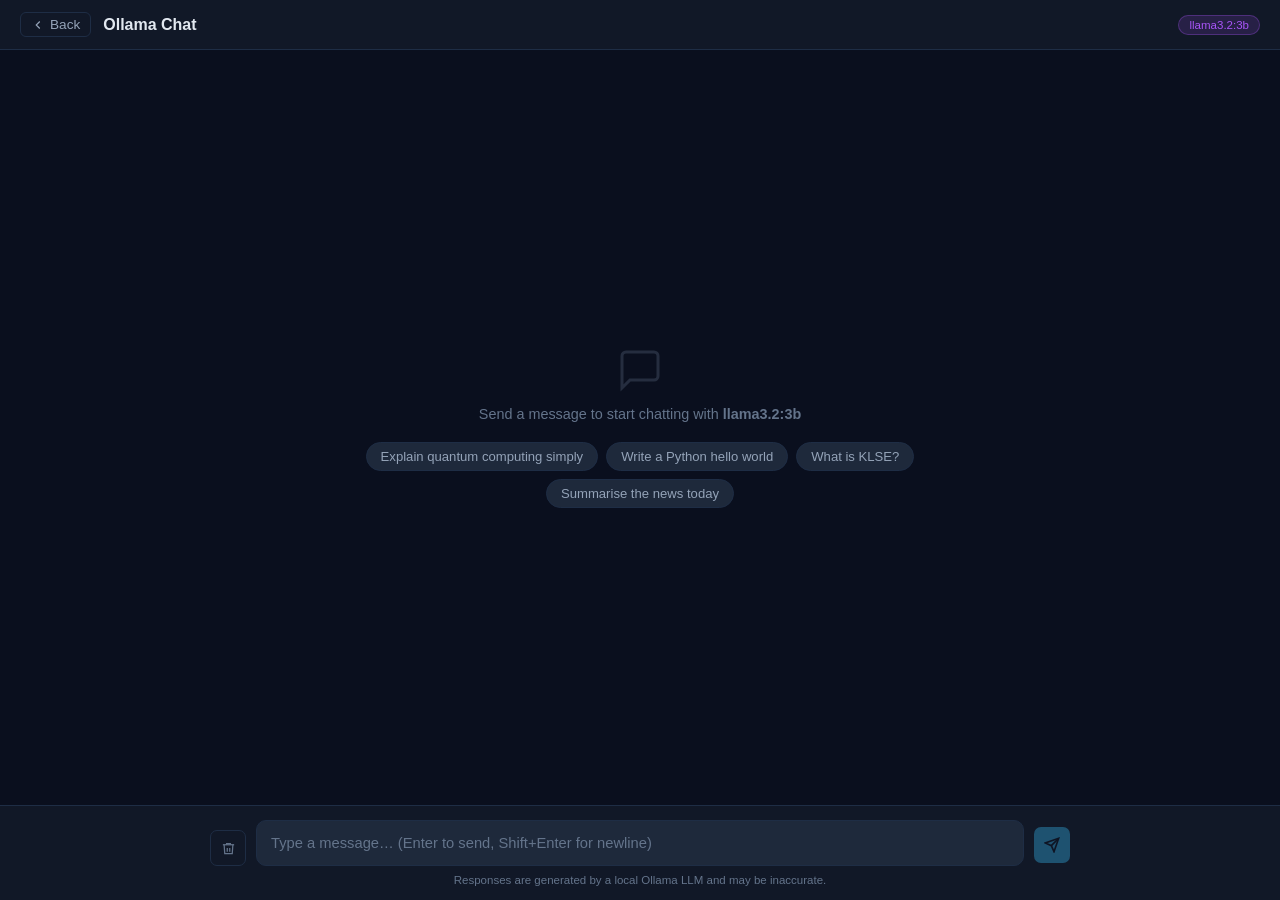
<file: chat.html>
<!DOCTYPE html>
<html lang="en">
<head>
  <meta charset="UTF-8" />
  <meta name="viewport" content="width=device-width, initial-scale=1.0" />
  <title>Ollama Chat — Watcher</title>
  <link rel="stylesheet" href="css/chat.css" />
</head>
<body>

  <!-- Header -->
  <header class="header">
    <div class="header-left">
      <a href="index.html" class="back-link">
        <svg width="14" height="14" viewBox="0 0 24 24" fill="none" stroke="currentColor" stroke-width="2"><polyline points="15 18 9 12 15 6"/></svg>
        Back
      </a>
      <h1>Ollama Chat</h1>
    </div>
    <span class="model-badge" id="model-badge">llama3.2:3b</span>
  </header>

  <!-- Messages -->
  <div class="messages" id="messages">
    <div class="empty-state" id="empty-state">
      <svg width="48" height="48" viewBox="0 0 24 24" fill="none" stroke="currentColor" stroke-width="1.5">
        <path d="M21 15a2 2 0 0 1-2 2H7l-4 4V5a2 2 0 0 1 2-2h14a2 2 0 0 1 2 2z"/>
      </svg>
      <p>Send a message to start chatting with <strong>llama3.2:3b</strong></p>
      <div class="suggestions">
        <button class="suggestion">Explain quantum computing simply</button>
        <button class="suggestion">Write a Python hello world</button>
        <button class="suggestion">What is KLSE?</button>
        <button class="suggestion">Summarise the news today</button>
      </div>
    </div>
  </div>

  <!-- Input -->
  <div class="input-bar">
    <div class="input-inner">
      <button class="clear-btn" id="clear-btn" title="Clear conversation">
        <svg width="15" height="15" viewBox="0 0 24 24" fill="none" stroke="currentColor" stroke-width="2"><polyline points="3 6 5 6 21 6"/><path d="M19 6l-1 14H6L5 6"/><path d="M10 11v6"/><path d="M14 11v6"/><path d="M9 6V4h6v2"/></svg>
      </button>
      <div class="input-wrap">
        <textarea id="input" rows="1" placeholder="Type a message… (Enter to send, Shift+Enter for newline)"></textarea>
      </div>
      <button class="send-btn" id="send-btn" disabled>
        <svg width="16" height="16" viewBox="0 0 24 24" fill="none" stroke="currentColor" stroke-width="2.5"><line x1="22" y1="2" x2="11" y2="13"/><polygon points="22 2 15 22 11 13 2 9 22 2"/></svg>
      </button>
    </div>
    <p class="hint">Responses are generated by a local Ollama LLM and may be inaccurate.</p>
  </div>

<script>
(function () {
  'use strict';

  const MODEL   = 'llama3.2:3b';
  const msgList = document.getElementById('messages');
  const input   = document.getElementById('input');
  const sendBtn = document.getElementById('send-btn');
  const clearBtn= document.getElementById('clear-btn');
  const empty   = document.getElementById('empty-state');

  // Conversation history sent to API for multi-turn context
  const history = [];

  // ── Auto-grow textarea ────────────────────────────────────────────────
  input.addEventListener('input', () => {
    input.style.height = 'auto';
    input.style.height = Math.min(input.scrollHeight, 160) + 'px';
    sendBtn.disabled = input.value.trim() === '';
  });

  input.addEventListener('keydown', e => {
    if (e.key === 'Enter' && !e.shiftKey) {
      e.preventDefault();
      if (!sendBtn.disabled) send();
    }
  });

  // ── Suggestion chips ──────────────────────────────────────────────────
  document.querySelectorAll('.suggestion').forEach(btn => {
    btn.addEventListener('click', () => {
      input.value = btn.textContent;
      input.dispatchEvent(new Event('input'));
      input.focus();
    });
  });

  // ── Clear conversation ─────────────────────────────────────────────────
  clearBtn.addEventListener('click', () => {
    history.length = 0;
    // Remove all messages except the empty state placeholder
    Array.from(msgList.children).forEach(el => {
      if (el.id !== 'empty-state') el.remove();
    });
    empty.style.display = '';
  });

  // ── Format HH:MM timestamp ─────────────────────────────────────────────
  function nowTime() {
    return new Date().toLocaleTimeString('en-GB', { hour: '2-digit', minute: '2-digit' });
  }

  // ── Append a chat bubble ───────────────────────────────────────────────
  function appendMsg(role, text) {
    empty.style.display = 'none';
    const wrap = document.createElement('div');
    wrap.className = `msg ${role}`;

    const avatar = document.createElement('div');
    avatar.className = 'avatar';
    avatar.textContent = role === 'user' ? 'You' : 'AI';

    const body = document.createElement('div');
    body.className = 'msg-body';

    const bubble = document.createElement('div');
    bubble.className = 'bubble';
    bubble.innerHTML = formatText(text);

    const time = document.createElement('span');
    time.className = 'msg-time';
    time.textContent = nowTime();

    body.appendChild(bubble);
    body.appendChild(time);
    wrap.appendChild(avatar);
    wrap.appendChild(body);
    msgList.appendChild(wrap);
    msgList.scrollTop = msgList.scrollHeight;
    return bubble;
  }

  // ── Typing indicator ───────────────────────────────────────────────────
  function showTyping() {
    empty.style.display = 'none';
    const wrap = document.createElement('div');
    wrap.className = 'msg assistant typing';
    wrap.id = 'typing-indicator';

    const avatar = document.createElement('div');
    avatar.className = 'avatar';
    avatar.textContent = 'AI';

    const bubble = document.createElement('div');
    bubble.className = 'bubble';
    bubble.innerHTML = '<div class="dot"></div><div class="dot"></div><div class="dot"></div>';

    wrap.appendChild(avatar);
    wrap.appendChild(bubble);
    msgList.appendChild(wrap);
    msgList.scrollTop = msgList.scrollHeight;
  }

  function removeTyping() {
    document.getElementById('typing-indicator')?.remove();
  }

  // ── Basic markdown-ish formatting ──────────────────────────────────────
  function formatText(text) {
    // Escape HTML first
    let s = text
      .replace(/&/g, '&amp;')
      .replace(/</g, '&lt;')
      .replace(/>/g, '&gt;');

    // Code blocks ```lang\ncode```
    s = s.replace(/```[\w]*\n?([\s\S]*?)```/g, (_, code) =>
      `<pre><code>${code.trimEnd()}</code></pre>`);

    // Inline code
    s = s.replace(/`([^`]+)`/g, '<code>$1</code>');

    // Bold **text**
    s = s.replace(/\*\*(.+?)\*\*/g, '<strong>$1</strong>');

    // Newlines → <br> (outside pre blocks — done via white-space:pre-wrap)
    return s;
  }

  // ── Send message ───────────────────────────────────────────────────────
  async function send() {
    const text = input.value.trim();
    if (!text) return;

    input.value = '';
    input.style.height = 'auto';
    sendBtn.disabled = true;

    appendMsg('user', text);
    history.push({ role: 'user', content: text });

    showTyping();

    try {
      const res = await fetch('api/chat.php', {
        method:  'POST',
        headers: { 'Content-Type': 'application/json' },
        body:    JSON.stringify({
          message: text,
          model:   MODEL,
          // Send last 10 turns for context window, excluding the latest user msg
          history: history.slice(-11, -1),
        }),
        signal: AbortSignal.timeout(300000),
      });

      removeTyping();

      const data = await res.json();

      if (!res.ok || data.error) {
        appendMsg('assistant', '⚠ Error: ' + (data.error || 'Unknown error'));
        history.pop(); // remove failed user message from history
        return;
      }

      appendMsg('assistant', data.reply);
      history.push({ role: 'assistant', content: data.reply });

    } catch (err) {
      removeTyping();
      const msg = err.name === 'TimeoutError'
        ? '⚠ Request timed out (>120s). The model may be busy.'
        : '⚠ Network error: ' + err.message;
      appendMsg('assistant', msg);
      history.pop();
    }
  }

  sendBtn.addEventListener('click', send);
})();
</script>
</body>
</html>
</file>
<file: css/chat.css>
*, *::before, *::after { box-sizing: border-box; margin: 0; padding: 0; }
:root {
  --bg:       #0a0f1e;
  --bg2:      #111827;
  --bg3:      #1e293b;
  --bg4:      #243044;
  --border:   #1e2d45;
  --text:     #e2e8f0;
  --text2:    #94a3b8;
  --text3:    #64748b;
  --accent:   #38bdf8;
  --green:    #22c55e;
  --purple:   #a855f7;
  --radius:   10px;
}
html, body { height: 100%; }
body {
  font-family: -apple-system, BlinkMacSystemFont, 'Segoe UI', Roboto, sans-serif;
  background: var(--bg);
  color: var(--text);
  display: flex;
  flex-direction: column;
  font-size: 15px;
}

/* ── Header ── */
.header {
  display: flex;
  align-items: center;
  justify-content: space-between;
  padding: 12px 20px;
  background: var(--bg2);
  border-bottom: 1px solid var(--border);
  flex-shrink: 0;
}
.header-left { display: flex; align-items: center; gap: 12px; }
.back-link {
  color: var(--text2);
  text-decoration: none;
  font-size: 0.85rem;
  display: flex;
  align-items: center;
  gap: 5px;
  padding: 4px 10px;
  border: 1px solid var(--border);
  border-radius: 6px;
  transition: color 0.2s, border-color 0.2s;
}
.back-link:hover { color: var(--accent); border-color: var(--accent); }
.header h1 { font-size: 1rem; font-weight: 600; }
.model-badge {
  font-size: 0.72rem;
  background: rgba(168,85,247,0.15);
  color: var(--purple);
  border: 1px solid rgba(168,85,247,0.3);
  padding: 3px 10px;
  border-radius: 999px;
}

/* ── Messages area ── */
.messages {
  flex: 1;
  overflow-y: auto;
  padding: 24px 20px;
  display: flex;
  flex-direction: column;
  gap: 16px;
  max-width: 860px;
  width: 100%;
  margin: 0 auto;
}
.msg {
  display: flex;
  gap: 12px;
  max-width: 100%;
}
.msg.user { flex-direction: row-reverse; }
.avatar {
  width: 32px;
  height: 32px;
  border-radius: 50%;
  display: flex;
  align-items: center;
  justify-content: center;
  font-size: 0.8rem;
  font-weight: 700;
  flex-shrink: 0;
}
.msg.user  .avatar { background: var(--accent);  color: #0a0f1e; }
.msg.assistant .avatar { background: var(--purple); color: #fff; }
.bubble {
  background: var(--bg3);
  border: 1px solid var(--border);
  border-radius: var(--radius);
  padding: 12px 16px;
  line-height: 1.65;
  max-width: 78%;
  white-space: pre-wrap;
  word-break: break-word;
  font-size: 0.9rem;
}
.msg.user .bubble {
  background: rgba(56,189,248,0.1);
  border-color: rgba(56,189,248,0.25);
}
.bubble code {
  background: var(--bg4);
  border: 1px solid var(--border);
  border-radius: 4px;
  padding: 0 5px;
  font-family: 'Fira Code', 'Consolas', monospace;
  font-size: 0.85em;
}
.bubble pre {
  background: var(--bg4);
  border: 1px solid var(--border);
  border-radius: 6px;
  padding: 12px;
  overflow-x: auto;
  margin: 8px 0;
}
.bubble pre code {
  background: none;
  border: none;
  padding: 0;
  font-size: 0.85em;
}

/* typing indicator */
.typing .bubble {
  display: flex;
  align-items: center;
  gap: 4px;
  padding: 14px 18px;
}
.dot {
  width: 7px; height: 7px;
  background: var(--text3);
  border-radius: 50%;
  animation: bounce 1.2s ease-in-out infinite;
}
.dot:nth-child(2) { animation-delay: 0.2s; }
.dot:nth-child(3) { animation-delay: 0.4s; }
@keyframes bounce {
  0%, 80%, 100% { transform: translateY(0); opacity: 0.4; }
  40% { transform: translateY(-6px); opacity: 1; }
}

/* empty state */
.empty-state {
  flex: 1;
  display: flex;
  flex-direction: column;
  align-items: center;
  justify-content: center;
  gap: 12px;
  color: var(--text3);
  text-align: center;
  padding: 40px;
}
.empty-state svg { opacity: 0.3; }
.empty-state p { font-size: 0.9rem; }
.suggestions {
  display: flex;
  flex-wrap: wrap;
  gap: 8px;
  justify-content: center;
  margin-top: 8px;
}
.suggestion {
  background: var(--bg3);
  border: 1px solid var(--border);
  border-radius: 20px;
  padding: 6px 14px;
  font-size: 0.82rem;
  color: var(--text2);
  cursor: pointer;
  transition: border-color 0.2s, color 0.2s;
}
.suggestion:hover { border-color: var(--accent); color: var(--accent); }

/* ── Input bar ── */
.input-bar {
  flex-shrink: 0;
  background: var(--bg2);
  border-top: 1px solid var(--border);
  padding: 14px 20px;
}
.input-inner {
  max-width: 860px;
  margin: 0 auto;
  display: flex;
  gap: 10px;
  align-items: flex-end;
}
.input-wrap {
  flex: 1;
  background: var(--bg3);
  border: 1px solid var(--border);
  border-radius: var(--radius);
  display: flex;
  align-items: flex-end;
  padding: 2px 4px 2px 14px;
  transition: border-color 0.2s;
}
.input-wrap:focus-within { border-color: var(--accent); }
textarea {
  flex: 1;
  background: none;
  border: none;
  outline: none;
  color: var(--text);
  font-size: 0.92rem;
  font-family: inherit;
  resize: none;
  padding: 9px 0;
  max-height: 160px;
  line-height: 1.5;
}
textarea::placeholder { color: var(--text3); }
.send-btn {
  background: var(--accent);
  border: none;
  border-radius: 7px;
  width: 36px;
  height: 36px;
  margin-bottom: 3px;
  cursor: pointer;
  display: flex;
  align-items: center;
  justify-content: center;
  transition: opacity 0.2s;
  flex-shrink: 0;
}
.send-btn:hover { opacity: 0.85; }
.send-btn:disabled { opacity: 0.35; cursor: not-allowed; }
.send-btn svg { color: #0a0f1e; }
.clear-btn {
  background: none;
  border: 1px solid var(--border);
  border-radius: 7px;
  width: 36px;
  height: 36px;
  cursor: pointer;
  color: var(--text3);
  display: flex;
  align-items: center;
  justify-content: center;
  transition: border-color 0.2s, color 0.2s;
}
.clear-btn:hover { border-color: var(--text2); color: var(--text); }
.hint { font-size: 0.72rem; color: var(--text3); text-align: center; margin-top: 8px; max-width: 860px; margin-left: auto; margin-right: auto; }

/* ── Timestamps ── */
.msg-body { display: flex; flex-direction: column; gap: 4px; max-width: 78%; }
.msg.user .msg-body { align-items: flex-end; }
.msg.assistant .msg-body { align-items: flex-start; }
.msg-body .bubble { max-width: 100%; }
.msg-time {
  font-size: 0.68rem;
  color: var(--text3);
  padding: 0 4px;
}
</file>
